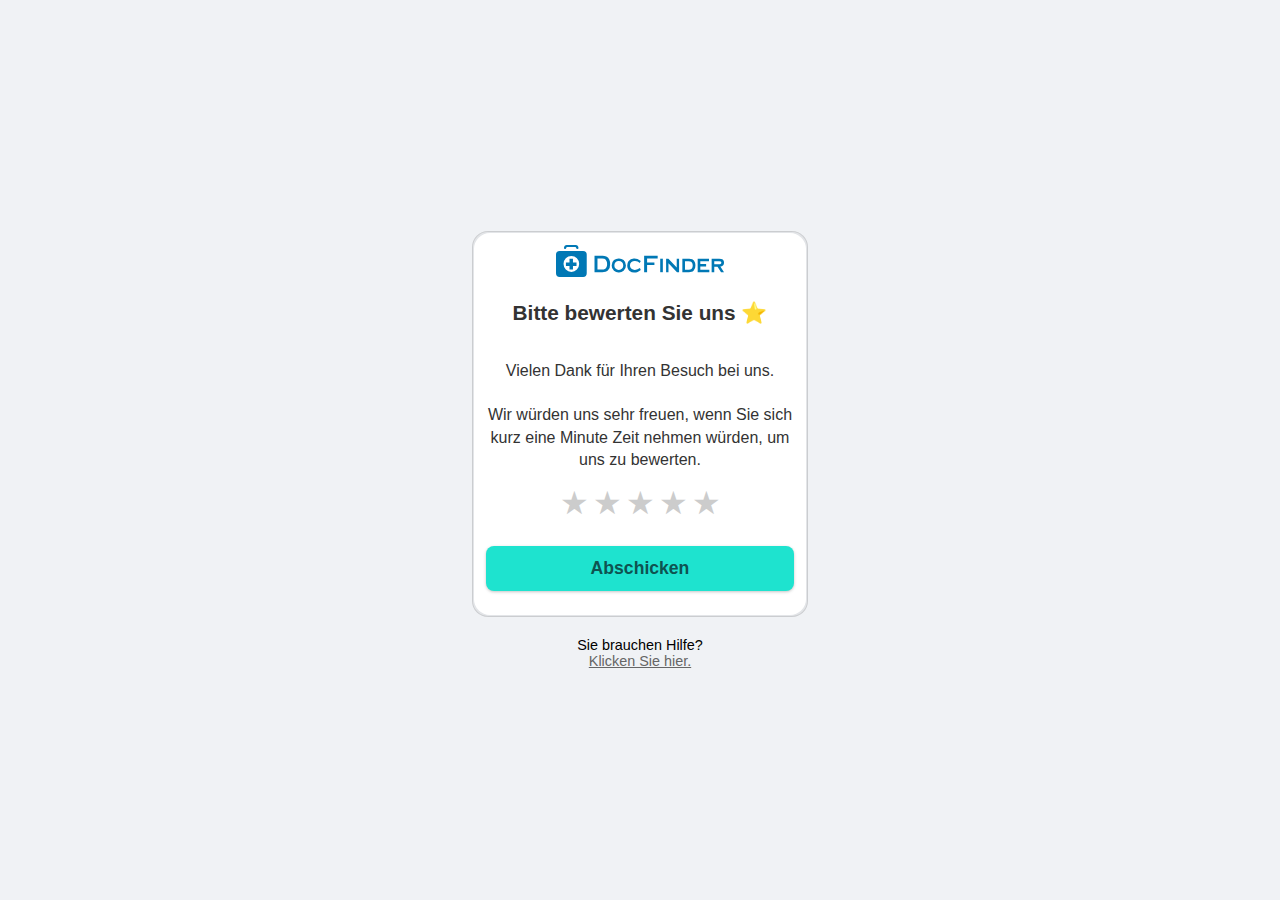
<file: docfinder.html>
<!DOCTYPE html>
<html lang="de">
<head>
  <meta charset="UTF-8">
  <meta name="viewport" content="width=device-width, initial-scale=1, maximum-scale=1">
  <title>Docfinder Bewertung</title>
  <link rel="stylesheet" href="./style.css">
</head>
<body class="docfinder">
  <div class="container">
    <div class="card">

      <!-- Screen 1 -->
      <div id="screen1" class="card-inner screen active">
        <img class="logo" src="./docfinder.svg" alt="">
        <div class="heading">Bitte bewerten Sie uns ⭐️</div>
        <div class="message">
          Vielen Dank für Ihren Besuch bei uns.<br>
          Wir würden uns sehr freuen, wenn Sie sich kurz eine Minute Zeit nehmen würden, um uns zu bewerten.
        </div>
        <div class="stars">
          <span class="star" data-value="1">★</span>
          <span class="star" data-value="2">★</span>
          <span class="star" data-value="3">★</span>
          <span class="star" data-value="4">★</span>
          <span class="star" data-value="5">★</span>
        </div>
        <a id="screen1-btn" class="btn-primary">Abschicken</a>
      </div>

      <!-- Screen 2 -->
      <div id="screen2" class="card-inner screen">
        <button class="back-btn" id="back2">← Zurück</button>
        <img class="logo" src="./docfinder.svg" alt="">
        <div class="heading">Bitte bewerten Sie uns ⭐️</div>
        <div class="message">
          Es tut uns leid, dass Sie nicht zufrieden waren!<br>
          Bitte teilen Sie uns mit, womit Sie nicht zufrieden waren und was wir künftig besser machen können. Ihre Rückmeldung ist für uns sehr wichtig.<br>
          Vielen Dank für Ihre Unterstützung.
        </div>
        <div class="stars" id="screen2-stars"></div>
        <div class="feedback-field">
          <label for="feedback">Ihr Feedback</label>
          <textarea id="feedback" placeholder="Ihr Feedback…"></textarea>
        </div>
        <button class="btn-submit" id="submit-feedback">Abschicken</button>
      </div>

      <!-- Screen 3 -->
      <div id="screen3" class="card-inner screen">
        <img class="logo" src="./docfinder.svg" alt="">
        <div class="heading">Danke für Ihr Feedback! 🙏🏻</div>
        <div class="check-container">
          <svg viewBox="0 0 52 52">
            <circle class="check-circle" cx="26" cy="26" r="20"/>
            <path class="check-mark" d="M16 27 l8 8 l12 -12"/>
          </svg>
        </div>
        <div class="message">
          Wir wissen Ihre ehrliche Meinung sehr zu schätzen und nehmen Ihre Anregungen ernst.<br>
          Vielen Dank, dass Sie sich die Zeit genommen haben!
        </div>
      </div>

      <!-- Screen 5: FAQ -->
      <div id="screen5" class="card-inner screen">
        <button class="back-btn" id="back5">← Zurück</button>
        <img class="logo" src="./docfinder.svg" alt="">
        <div class="heading">Hier finden Sie eine kurze Anleitung</div>
        <div class="message" style="text-align:left;">
          ✏️ Um eine Bewertung bei Google zu hinterlassen, gehen Sie wie folgt vor:<br>
          1. 👤 <strong>Mit Google Account anmelden</strong><br>
             Falls Sie nicht direkt zur Bewertungsseite kommen, melden Sie sich bitte mit Ihrem Google Account an.<br>
          2. ⭐️ <strong>1-5 Sterne vergeben</strong><br>
             Vergeben Sie ganz oben 1-5 Sterne, indem Sie diese antippen. Bei manchen Seiten können zusätzlich auch einzelne Services separat bewertet werden.<br>
          3. 💬 <strong>Text verfassen</strong><br>
             Schreiben Sie idealerweise auch noch einen kurzen Text mit Ihren Eindrücken.<br>
          4. ✉️ <strong>Posten</strong><br>
             Tippen Sie dann auf den blauen Button „Posten“.
        </div>
        <a href="#" id="faq-btn-top" class="btn-primary">Jetzt Bewertung abgeben</a>
        <div class="message" style="text-align:left; margin-top:var(--spacing);">
          ❓ Häufig gestellte Fragen:<br>
          <strong>1. Brauche ich für die Bewertung einen Google Account?</strong><br>
          Ja, um eine Bewertung bei Google zu hinterlassen, brauchen Sie einen Google Account.<br>
          <strong>2. Der Button „Posten“ ist bei mir nicht blau. Warum funktioniert es nicht?</strong><br>
          Wenn der Button bei Ihnen nicht blau wird, dann fehlt die Gesamtbewertung. Bitte vergeben Sie ganz oben 1-5 Sterne, der Button wird dann blau und Sie können die Bewertung posten.<br>
          <strong>3. Muss ich alle Felder ausfüllen und bewerten?</strong><br>
          Nein, Sie müssen lediglich eine Gesamtbewertung vergeben, um eine Bewertung posten zu können.
        </div>
        <a href="#" id="faq-btn-bottom" class="btn-primary">Jetzt Bewertung abgeben</a>
      </div>

    </div>

    <!-- FAQ-Link unter Karte nur auf Screen1 -->
    <div class="help-text" id="help-text">
      Sie brauchen Hilfe?<br>
      <a href="#" id="help-link">Klicken Sie hier.</a>
    </div>
  </div>

  <script src="./script.js"></script>
</body>
</html>
</file>
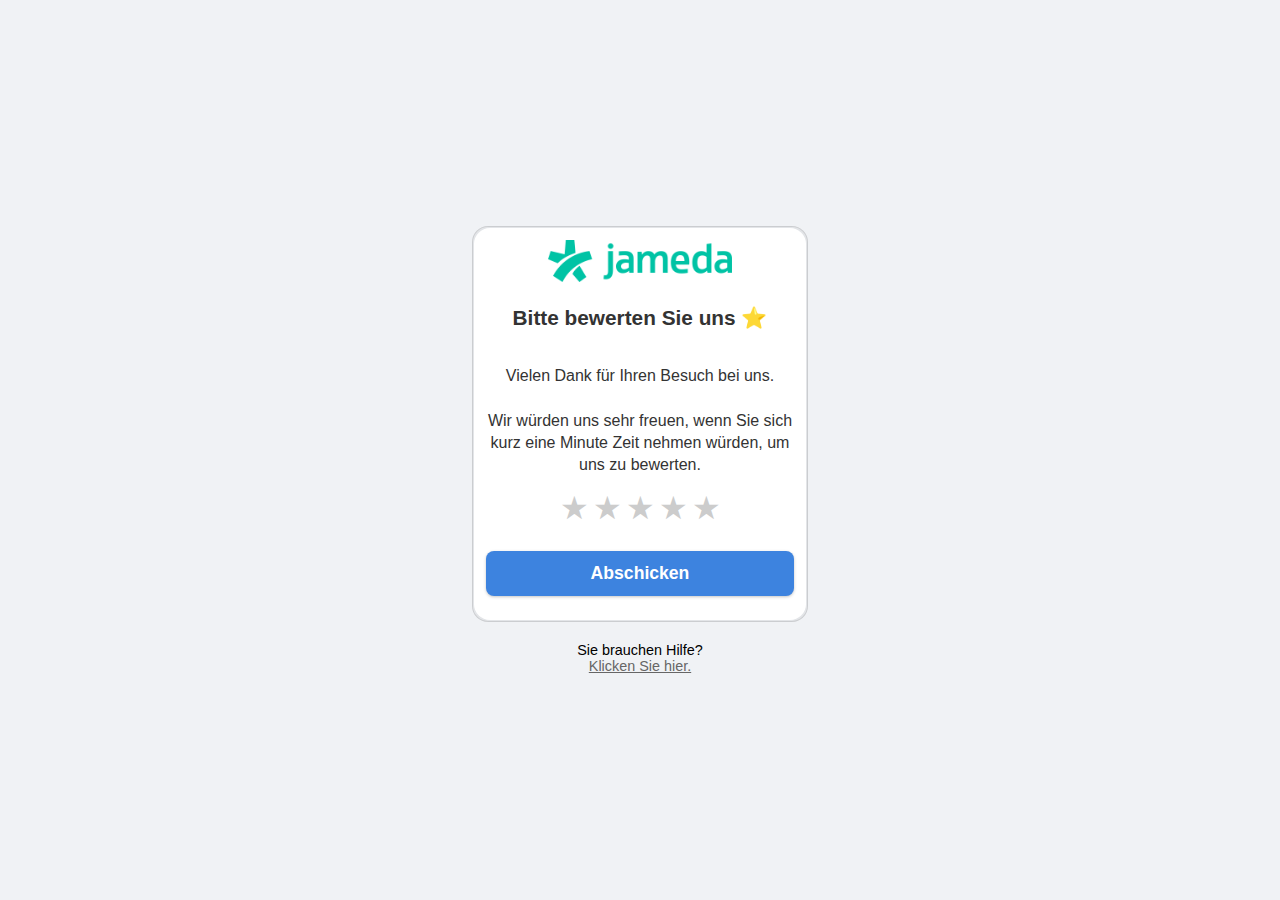
<file: jameda.html>
<!DOCTYPE html>
<html lang="de">
<head>
  <meta charset="UTF-8">
  <meta name="viewport" content="width=device-width, initial-scale=1, maximum-scale=1">
  <title>jameda Bewertung</title>
  <link rel="stylesheet" href="./style.css">
</head>
<body class="jameda">
  <div class="container">
    <div class="card">

      <!-- Screen 1 -->
      <div id="screen1" class="card-inner screen active">
        <img class="logo" src="./jameda.png" alt="">
        <div class="heading">Bitte bewerten Sie uns ⭐️</div>
        <div class="message">
          Vielen Dank für Ihren Besuch bei uns.<br>
          Wir würden uns sehr freuen, wenn Sie sich kurz eine Minute Zeit nehmen würden, um uns zu bewerten.
        </div>
        <div class="stars">
          <span class="star" data-value="1">★</span>
          <span class="star" data-value="2">★</span>
          <span class="star" data-value="3">★</span>
          <span class="star" data-value="4">★</span>
          <span class="star" data-value="5">★</span>
        </div>
        <a id="screen1-btn" class="btn-primary">Abschicken</a>
      </div>

      <!-- Screen 2 -->
      <div id="screen2" class="card-inner screen">
        <button class="back-btn" id="back2">← Zurück</button>
        <img class="logo" src="./jameda.png" alt="">
        <div class="heading">Bitte bewerten Sie uns ⭐️</div>
        <div class="message">
          Es tut uns leid, dass Sie nicht zufrieden waren!<br>
          Bitte teilen Sie uns mit, womit Sie nicht zufrieden waren und was wir künftig besser machen können. Ihre Rückmeldung ist für uns sehr wichtig.<br>
          Vielen Dank für Ihre Unterstützung.
        </div>
        <div class="stars" id="screen2-stars"></div>
        <div class="feedback-field">
          <label for="feedback">Ihr Feedback</label>
          <textarea id="feedback" placeholder="Ihr Feedback…"></textarea>
        </div>
        <button class="btn-submit" id="submit-feedback">Abschicken</button>
      </div>

      <!-- Screen 3 -->
      <div id="screen3" class="card-inner screen">
        <img class="logo" src="./jameda.png" alt="">
        <div class="heading">Danke für Ihr Feedback! 🙏🏻</div>
        <div class="check-container">
          <svg viewBox="0 0 52 52">
            <circle class="check-circle" cx="26" cy="26" r="20"/>
            <path class="check-mark" d="M16 27 l8 8 l12 -12"/>
          </svg>
        </div>
        <div class="message">
          Wir wissen Ihre ehrliche Meinung sehr zu schätzen und nehmen Ihre Anregungen ernst.<br>
          Vielen Dank, dass Sie sich die Zeit genommen haben!
        </div>
      </div>

      <!-- Screen 5: FAQ -->
      <div id="screen5" class="card-inner screen">
        <button class="back-btn" id="back5">← Zurück</button>
        <img class="logo" src="./jameda.png" alt="">
        <div class="heading">Hier finden Sie eine kurze Anleitung</div>
        <div class="message" style="text-align:left;">
          ✏️ Um eine Bewertung bei Google zu hinterlassen, gehen Sie wie folgt vor:<br>
          1. 👤 <strong>Mit Google Account anmelden</strong><br>
             Falls Sie nicht direkt zur Bewertungsseite kommen, melden Sie sich bitte mit Ihrem Google Account an.<br>
          2. ⭐️ <strong>1-5 Sterne vergeben</strong><br>
             Vergeben Sie ganz oben 1-5 Sterne, indem Sie diese antippen. Bei manchen Seiten können zusätzlich auch einzelne Services separat bewertet werden.<br>
          3. 💬 <strong>Text verfassen</strong><br>
             Schreiben Sie idealerweise auch noch einen kurzen Text mit Ihren Eindrücken.<br>
          4. ✉️ <strong>Posten</strong><br>
             Tippen Sie dann auf den blauen Button „Posten“.
        </div>
        <a href="#" id="faq-btn-top" class="btn-primary">Jetzt Bewertung abgeben</a>
        <div class="message" style="text-align:left; margin-top:var(--spacing);">
          ❓ Häufig gestellte Fragen:<br>
          <strong>1. Brauche ich für die Bewertung einen Google Account?</strong><br>
          Ja, um eine Bewertung bei Google zu hinterlassen, brauchen Sie einen Google Account.<br>
          <strong>2. Der Button „Posten“ ist bei mir nicht blau. Warum funktioniert es nicht?</strong><br>
          Wenn der Button bei Ihnen nicht blau wird, dann fehlt die Gesamtbewertung. Bitte vergeben Sie ganz oben 1-5 Sterne, der Button wird dann blau und Sie können die Bewertung posten.<br>
          <strong>3. Muss ich alle Felder ausfüllen und bewerten?</strong><br>
          Nein, Sie müssen lediglich eine Gesamtbewertung vergeben, um eine Bewertung posten zu können.
        </div>
        <a href="#" id="faq-btn-bottom" class="btn-primary">Jetzt Bewertung abgeben</a>
      </div>

    </div>

    <!-- FAQ-Link unter Karte nur auf Screen1 -->
    <div class="help-text" id="help-text">
      Sie brauchen Hilfe?<br>
      <a href="#" id="help-link">Klicken Sie hier.</a>
    </div>
  </div>

  <script src="./script.js"></script>
</body>
</html>
</file>
<file: style.css>
:root {
  --brand-color-start: #A6C5CB;
  --brand-color-end: #C5E0DC;
  --brand-color: #A6C5CB;
  --border-width: 2px;
  --radius-lg: 16px;
  --radius-md: 8px;
  --shadow: 0 6px 16px rgba(0, 0, 0, 0.1);
  --spacing: 12px;
  --spacing-lg: 20px;
  --star-size: 2rem;
  --star-color: gold;
  --star-empty-color: #ccc;
}

* {
  box-sizing: border-box;
}

body {
  margin: 0;
  padding: env(safe-area-inset-top) env(safe-area-inset-right) env(safe-area-inset-bottom) env(safe-area-inset-left);
  font-family: -apple-system, BlinkMacSystemFont, "Segoe UI", Roboto, Oxygen, Ubuntu, Cantarell, "Open Sans", "Helvetica Neue", sans-serif;
  background-color: #f0f2f5;
  display: flex;
  align-items: center;
  justify-content: center;
  min-height: 100vh;
}

.container {
  width: 100%;
  max-width: 360px;
  padding: var(--spacing);
}

.card {
  padding: var(--border-width);
  background: linear-gradient(45deg, var(--brand-color-start), var(--brand-color-end));
  border-radius: var(--radius-lg);
  box-shadow: var(--shadow);
}

.card-inner {
  background: #fff;
  border-radius: var(--radius-lg);
  display: flex;
  flex-direction: column;
  align-items: center;
  padding: var(--spacing);
}

.logo {
  max-width: 60%;
  margin-bottom: var(--spacing);
}

.heading {
  font-size: 1.3rem;
  font-weight: 700;
  text-align: center;
  margin: var(--spacing) 0;
  color: #333;
}

.message {
  font-size: 1rem;
  line-height: 1.4;
  color: #333;
  text-align: center;
  white-space: pre-line;
  margin: 0 0 var(--spacing);
}

.stars {
  display: flex;
  justify-content: center;
  gap: 4px;
  margin-bottom: var(--spacing);
}

.star {
  font-size: var(--star-size);
  color: var(--star-empty-color);
  transition: color 0.2s;
}

.star.filled {
  color: var(--star-color);
}

.rievio .btn-primary,
.rievio .btn-submit {
  width: 100%;
  background: linear-gradient(45deg, var(--brand-color-start), var(--brand-color-end));
  color: #fff;
  font-size: 1.1rem;
  font-weight: 600;
  text-align: center;
  padding: var(--spacing) 0;
  border: none;
  border-radius: var(--radius-md);
  cursor: pointer;
  margin: var(--spacing) 0;
  text-decoration: none;
  display: block;
}

.back-btn {
  align-self: flex-start;
  background: none;
  border: none;
  color: #666;
  font-size: 0.9rem;
  cursor: pointer;
  margin-bottom: var(--spacing);
}

.feedback-field {
  display: flex;
  flex-direction: column;
  width: 100%;
  margin-bottom: var(--spacing);
}

.feedback-field label {
  font-weight: 600;
  margin-bottom: 6px;
  color: #333;
}

.feedback-field textarea {
  width: 100%;
  min-height: 120px;
  padding: 8px;
  border: 1px solid #ccc;
  border-radius: var(--radius-md);
  font-size: 1rem;
  resize: vertical;
}

.check-container {
  width: 4rem;
  height: 4rem;
  margin-bottom: var(--spacing);
}

.check-container svg {
  width: 100%;
  height: 100%;
}

.check-circle {
  fill: none;
  stroke: var(--brand-color);
  stroke-width: 4;
  stroke-dasharray: 120;
  stroke-dashoffset: 120;
  animation: draw-circle 0.6s ease-out forwards;
}

.check-mark {
  fill: none;
  stroke: var(--brand-color);
  stroke-width: 4;
  stroke-linecap: round;
  stroke-linejoin: round;
  stroke-dasharray: 50;
  stroke-dashoffset: 50;
  animation: draw-mark 0.4s 0.6s ease-out forwards;
}

@keyframes draw-circle {
  to {
    stroke-dashoffset: 0;
  }
}

@keyframes draw-mark {
  to {
    stroke-dashoffset: 0;
  }
}

.help-text {
  font-size: 0.9rem;
  text-align: center;
  margin-top: var(--spacing-lg);
}

.help-text a {
  text-decoration: underline;
  color: #666;
}

.screen {
  display: none;
}

.screen.active {
  display: flex;
}


/* google */
.google .card {
  padding: var(--border-width);
  background: rgba(0, 0, 0, .05);
  border-radius: var(--radius-lg);
  box-shadow: var(--shadow);
  /* box-shadow: inset 1px 1px 0 rgba(0, 0, 0, 0.1), inset 0 -1px 0 rgba(0, 0, 0, 0.07); */
}

.google .btn-primary,
.google .btn-submit {
  background-color: #1a73e8;
  color: #fff;
  border: none;

  transition: background-color 0.2s ease;
  box-shadow: 0 1px 3px rgba(60, 64, 67, 0.3);
  width: 100%;
  font-size: 1.1rem;
  font-weight: 600;
  text-align: center;
  padding: var(--spacing) 0;
  border-radius: var(--radius-md);
  cursor: pointer;
  margin: var(--spacing) 0;
  text-decoration: none;
  display: block;
}

.google .btn-primary:hover,
.google .btn-submit:hover {
  background-color: #1558b0;
}



/* trustpoilt */


.trustpoilt .card {
  padding: var(--border-width);
  background: rgba(0, 0, 0, .05);
  border-radius: var(--radius-lg);
  box-shadow: inset 0 0 0 1px rgba(0, 0, 0, 0.1);
  /* box-shadow: inset 1px 1px 0 rgba(0, 0, 0, 0.1), inset 0 -1px 0 rgba(0, 0, 0, 0.07); */
}
.trustpoilt .btn-primary,
.trustpoilt .btn-submit {
  background-color: #205cd4;
  color: #fff;
  border: none;

  transition: background-color 0.2s ease;
  box-shadow: 0 1px 3px rgba(60, 64, 67, 0.3);
  width: 100%;
  font-size: 1.1rem;
  font-weight: 600;
  text-align: center;
  padding: var(--spacing) 0;
  border-radius: var(--radius-md);
  cursor: pointer;
  margin: var(--spacing) 0;
  text-decoration: none;
  display: block;
}

.trustpoilt .btn-primary:hover,
.trustpoilt .btn-submit:hover {
  background-color: #c2d5f7;
  color: #000;;
}

/* tripadvisor */

.trip .card {
  padding: var(--border-width);
  background: rgba(0, 0, 0, .05);
  border-radius: var(--radius-lg);
  box-shadow: inset 0 0 0 1px rgba(0, 0, 0, 0.1);
  /* box-shadow: inset 1px 1px 0 rgba(0, 0, 0, 0.1), inset 0 -1px 0 rgba(0, 0, 0, 0.07); */
}
.trip .btn-primary,
.trip .btn-submit {
  background-color: #000;
  color: #fff;
  border: none;

  transition: background-color 0.2s ease;
  box-shadow: 0 1px 3px rgba(60, 64, 67, 0.3);
  width: 100%;
  font-size: 1.1rem;
  font-weight: 600;
  text-align: center;
  padding: var(--spacing) 0;
  border-radius: var(--radius-md);
  cursor: pointer;
  margin: var(--spacing) 0;
  text-decoration: none;
  display: block;
}

.trip .btn-primary:hover,
.trip .btn-submit:hover {
 background-color: rgb(0 0 0 / 69%);
  color: #fff;
}

/* jameda */

.jameda .card {
  padding: var(--border-width);
  background: rgba(0, 0, 0, .05);
  border-radius: var(--radius-lg);
  box-shadow: inset 0 0 0 1px rgba(0, 0, 0, 0.1);
  /* box-shadow: inset 1px 1px 0 rgba(0, 0, 0, 0.1), inset 0 -1px 0 rgba(0, 0, 0, 0.07); */
}
.jameda .btn-primary,
.jameda .btn-submit {
  background-color: #3d83df;
  color: #fff;
  border: none;

  transition: background-color 0.2s ease;
  box-shadow: 0 1px 3px rgba(60, 64, 67, 0.3);
  width: 100%;
  font-size: 1.1rem;
  font-weight: 600;
  text-align: center;
  padding: var(--spacing) 0;
  border-radius: var(--radius-md);
  cursor: pointer;
  margin: var(--spacing) 0;
  text-decoration: none;
  display: block;
}
/* docfinder */
.docfinder .card {
  padding: var(--border-width);
  background: rgba(0, 0, 0, .05);
  border-radius: var(--radius-lg);
  box-shadow: inset 0 0 0 1px rgba(0, 0, 0, 0.1);
  /* box-shadow: inset 1px 1px 0 rgba(0, 0, 0, 0.1), inset 0 -1px 0 rgba(0, 0, 0, 0.07); */
}
.docfinder .btn-primary,
.docfinder .btn-submit {
  background-color: #1ee3cf;
    color: #0e5351;
  border: none;

  transition: background-color 0.2s ease;
  box-shadow: 0 1px 3px rgba(60, 64, 67, 0.3);
  width: 100%;
  font-size: 1.1rem;
  font-weight: 600;
  text-align: center;
  padding: var(--spacing) 0;
  border-radius: var(--radius-md);
  cursor: pointer;
  margin: var(--spacing) 0;
  text-decoration: none;
  display: block;
}


.docfinder .btn-primary:hover,
.docfinder .btn-submit:hover {
 background-color: #1ee3cf;
    color: #0e5351;
        box-shadow: 0 1px 3px rgba(0, 0, 0, .12), 0 1px 2px rgba(0, 0, 0, .24);
}


@keyframes draw-circle {
  to {
    stroke-dashoffset: 0;
  }
}

@keyframes draw-mark {
  to {
    stroke-dashoffset: 0;
  }
}

.screen {
  display: none;
}

.screen.active {
  display: flex;
}
</file>
